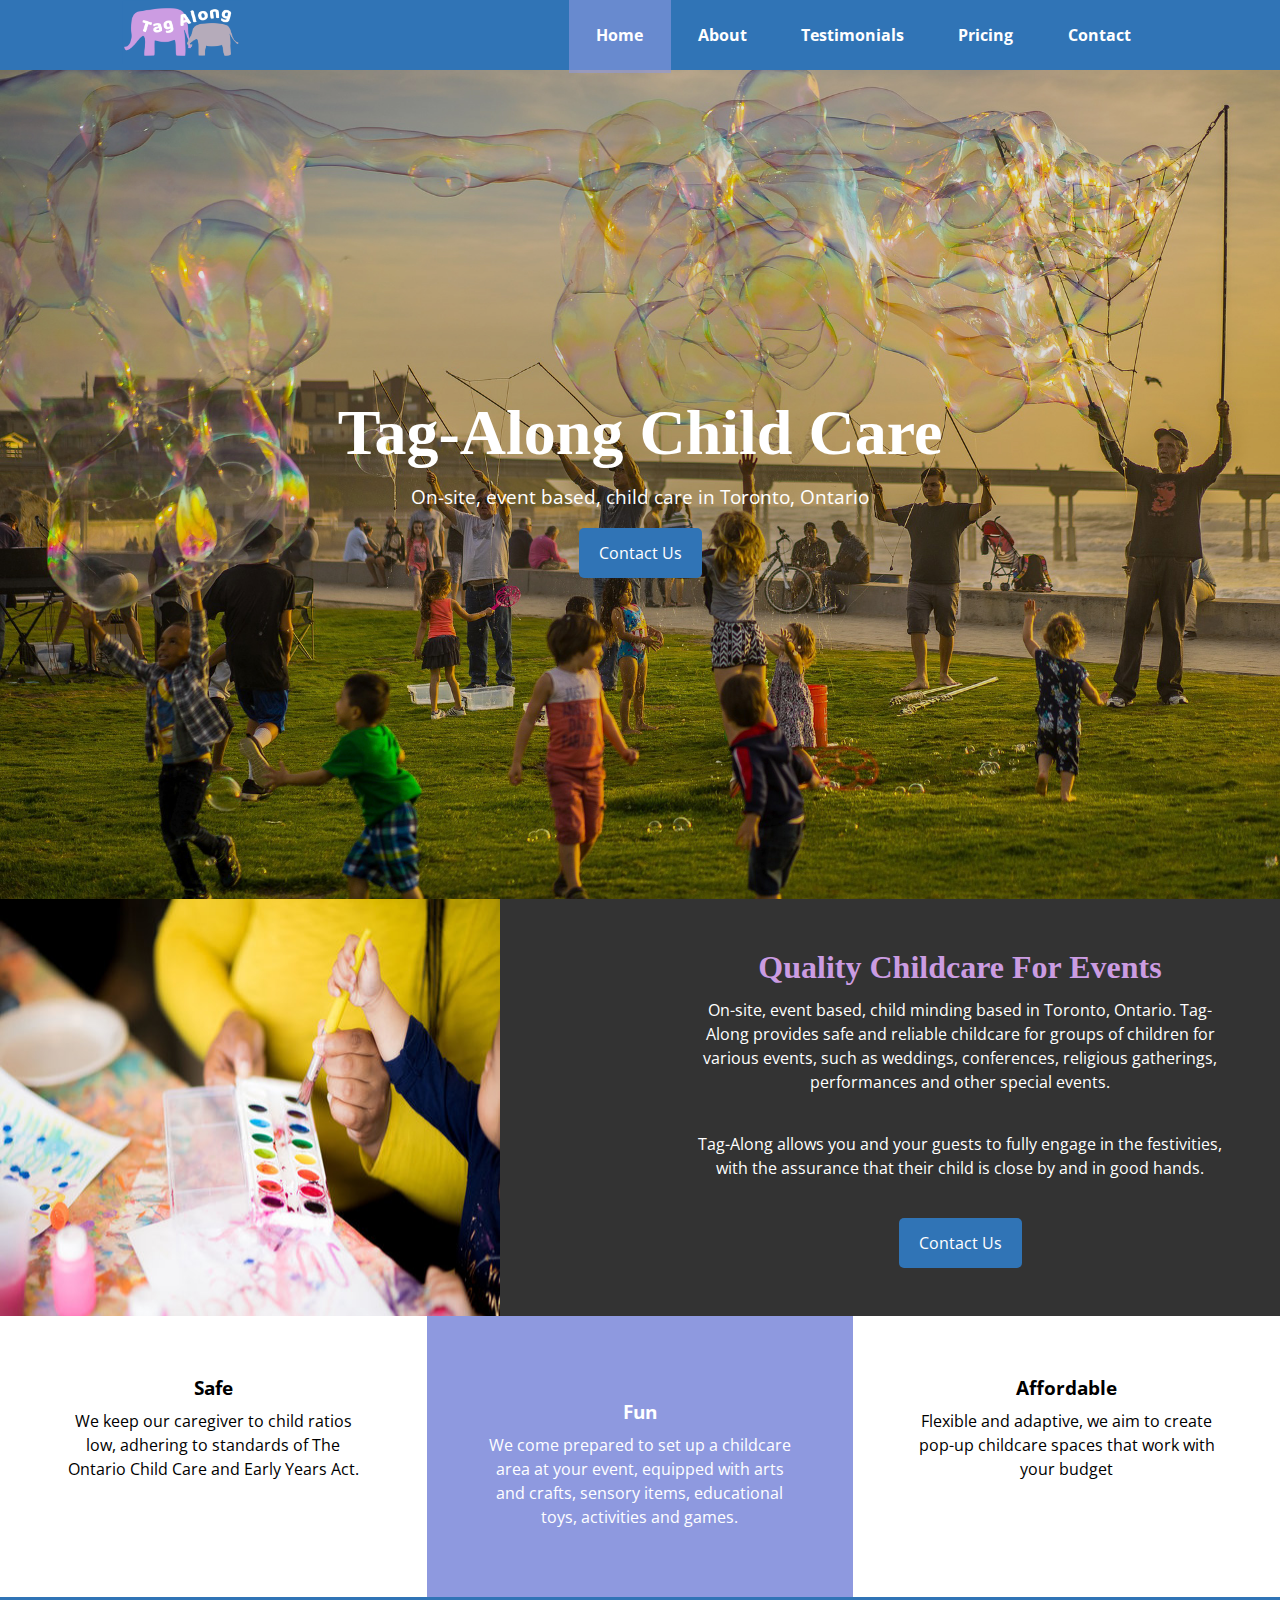
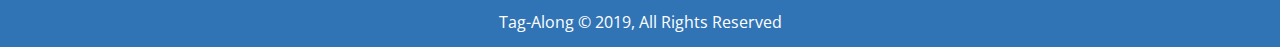
<file: index.html>
<!DOCTYPE html>
<html lang="en">
  <head>
    <meta charset="UTF-8" />
    <meta name="viewport" content="width=device-width, initial-scale=1.0" />
    <meta http-equiv="X-UA-Compatible" content="ie=edge" />
    <link
      rel="stylesheet"
      href="https://use.fontawesome.com/releases/v5.6.3/css/all.css"
      integrity="sha384-UHRtZLI+pbxtHCWp1t77Bi1L4ZtiqrqD80Kn4Z8NTSRyMA2Fd33n5dQ8lWUE00s/"
      crossorigin="anonymous"
    />

    <link
      href="https://fonts.googleapis.com/css?family=Baloo+Bhai|Luckiest+Guy|Open+Sans&display=swap"
      rel="stylesheet"
    />

    <link rel="stylesheet" href="css/styles.css" />
    <link
      rel="stylesheet"
      media="screen and (max-width: 769px)"
      href="css/mobile.css"
    />
    <link rel="shortcut icon" type="image/x-icon" href="favicon.ico" />
    <title>Tag-Along Child Care</title>
  </head>
  <body>
    <nav id="main-nav">
      <div class="wrapper">
        <a href="index.html"
          ><img class="logo" src="img/TagAlong_Logo.png" alt="logo"
        /></a>

        <input type="checkbox" class="toggler" />
        <div class="hamburger"><div></div></div>
        <div class="menu">
          <div>
            <div>
              <ul>
                <li><a class="current" href="index.html">Home</a></li>
                <li><a href="about.html">About</a></li>
                <li><a href="testimonials.html">Testimonials</a></li>
                <li><a href="pricing.html">Pricing</a></li>
                <li><a href="contact.html">Contact</a></li>
              </ul>
            </div>
          </div>
        </div>
      </div>
    </nav>

    <!-- Showcase -->
    <header id="showcase">
      <div class="wrapper">
        <div class="showcase-wrapper">
          <div class="showcase-content">
            <div class="category category-sports">
              <h1 class="l-heading">Tag-Along Child Care</h1>
              <p>
                On-site, event based, child care in Toronto, Ontario
              </p>
            </div>
            <a class="btn btn-primary" href="contact.html"> Contact Us</a>
          </div>
        </div>
      </div>
    </header>

    <!-- Main Content -->

    <section id="home-info" class="bg-dark">
      <div class="info-img"></div>
      <div class="info-content">
        <h2 class="l-heading-2">Quality Childcare For Events</h2>
        <p>
          On-site, event based, child minding based in Toronto, Ontario.
          Tag-Along provides safe and reliable childcare for groups of children
          for various events, such as weddings, conferences, religious
          gatherings, performances and other special events.
        </p>
        <p>
          Tag-Along allows you and your guests to fully engage in the
          festivities, with the assurance that their child is close by and in
          good hands.
        </p>
        <a href="contact.html" class="btn">Contact Us</a>
      </div>
    </section>

    <section id="features">
      <div class="box bg-light">
        <i class="fas fa-band-aid fa-3x"></i>
        <h3>Safe</h3>
        <p>
          We keep our caregiver to child ratios low, adhering to standards of
          The Ontario Child Care and Early Years Act.
        </p>
      </div>
      <div class="box bg-secoundry qfix">
        <i class="fas fa-puzzle-piece fa-3x"></i>
        <h3>Fun</h3>
        <p>
          We come prepared to set up a childcare area at your event, equipped
          with arts and crafts, sensory items, educational toys, activities and
          games.
        </p>
      </div>
      <div class="box bg-light">
        <i class="fas fa-hand-holding-usd fa-3x"></i>
        <h3>Affordable</h3>
        <p>
          Flexible and adaptive, we aim to create pop-up childcare spaces that
          work with your budget
        </p>
      </div>
    </section>

    <!-- Footer -->
    <footer id="main-footer">
      <p>Tag-Along &copy; 2019, All Rights Reserved</p>
    </footer>
  </body>
</html>
</file>
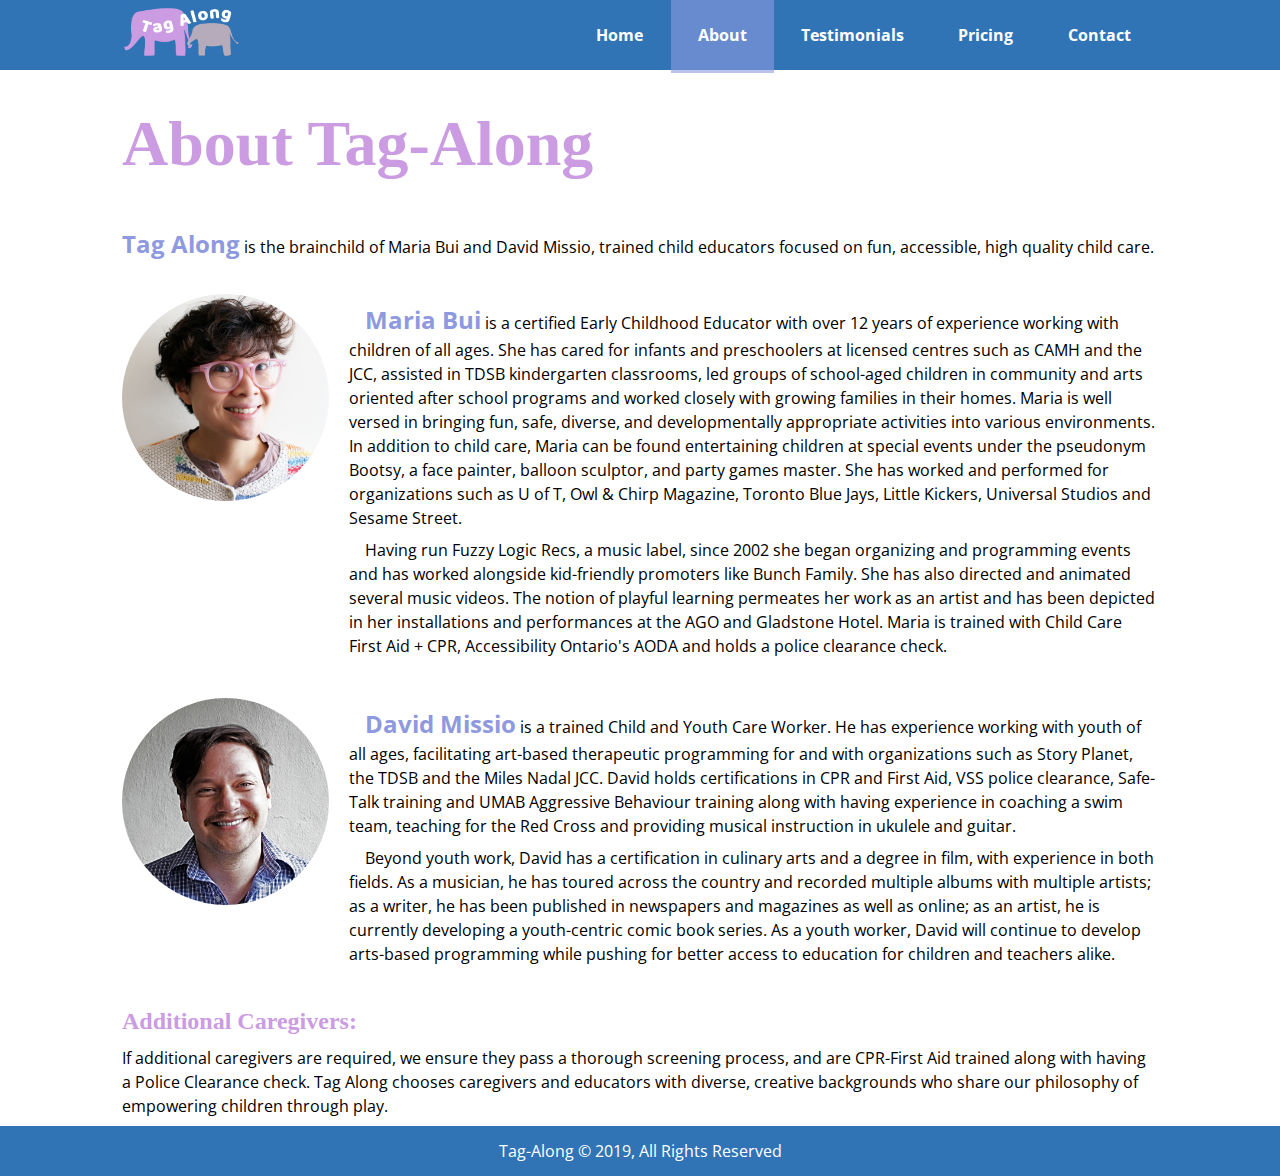
<file: about.html>
<!DOCTYPE html>
<html lang="en">
  <head>
    <meta charset="UTF-8" />
    <meta name="viewport" content="width=device-width, initial-scale=1.0" />
    <meta http-equiv="X-UA-Compatible" content="ie=edge" />
    <link
      rel="stylesheet"
      href="https://use.fontawesome.com/releases/v5.6.3/css/all.css"
      integrity="sha384-UHRtZLI+pbxtHCWp1t77Bi1L4ZtiqrqD80Kn4Z8NTSRyMA2Fd33n5dQ8lWUE00s/"
      crossorigin="anonymous"
    />

    <link
      href="https://fonts.googleapis.com/css?family=Baloo+Bhai|Luckiest+Guy|Open+Sans&display=swap"
      rel="stylesheet"
    />

    <link rel="stylesheet" href="css/styles.css" />
    <link
      rel="stylesheet"
      media="screen and (max-width: 769px)"
      href="css/mobile.css"
    />
    <link rel="shortcut icon" type="image/x-icon" href="favicon.ico" />
    <title>Tag-Along About</title>
  </head>
  <body>
    <nav id="main-nav">
      <div class="wrapper">
        <a href="index.html"
          ><img class="logo" src="img/TagAlong_Logo.png" alt="logo"
        /></a>

        <input type="checkbox" class="toggler" />
        <div class="hamburger"><div></div></div>
        <div class="menu">
          <div>
            <div>
              <ul>
                <li><a href="index.html">Home</a></li>
                <li><a class="current" href="about.html">About</a></li>
                <li><a href="testimonials.html">Testimonials</a></li>
                <li><a href="pricing.html">Pricing</a></li>
                <li><a href="contact.html">Contact</a></li>
              </ul>
            </div>
          </div>
        </div>
      </div>
    </nav>

    <!-- Main Content -->

    <section id="about-info">
      <div class="wrapper">
        <h1 class="l-heading py2">
          About Tag-Along
        </h1>
        <p class="sub-heading">
          <span class="important-text">Tag Along</span> is the brainchild of
          Maria Bui and David Missio, trained child educators focused on fun,
          accessible, high quality child care.
        </p>
        <div class="bio-wrapper">
          <div class="bio-img"><img src="/img/maria-2.png" alt="maria" /></div>
          <div class="bio-text">
            <p>
              <span class="important-text">Maria Bui</span> is a certified Early
              Childhood Educator with over 12 years of experience working with
              children of all ages. She has cared for infants and preschoolers
              at licensed centres such as CAMH and the JCC, assisted in TDSB
              kindergarten classrooms, led groups of school-aged children in
              community and arts oriented after school programs and worked
              closely with growing families in their homes. Maria is well versed
              in bringing fun, safe, diverse, and developmentally appropriate
              activities into various environments. In addition to child care,
              Maria can be found entertaining children at special events under
              the pseudonym Bootsy, a face painter, balloon sculptor, and party
              games master. She has worked and performed for organizations such
              as U of T, Owl & Chirp Magazine, Toronto Blue Jays, Little
              Kickers, Universal Studios and Sesame Street.
            </p>
            <p>
              Having run Fuzzy Logic Recs, a music label, since 2002 she began
              organizing and programming events and has worked alongside
              kid-friendly promoters like Bunch Family. She has also directed
              and animated several music videos. The notion of playful learning
              permeates her work as an artist and has been depicted in her
              installations and performances at the AGO and Gladstone Hotel.
              Maria is trained with Child Care First Aid + CPR, Accessibility
              Ontario's AODA and holds a police clearance check.
            </p>
          </div>
        </div>

        <div class="bio-wrapper">
          <div class="bio-img"><img src="/img/dave-2.png" alt="dave" /></div>
          <div class="bio-text">
            <p>
              <span class="important-text">David Missio</span> is a trained
              Child and Youth Care Worker. He has experience working with youth
              of all ages, facilitating art-based therapeutic programming for
              and with organizations such as Story Planet, the TDSB and the
              Miles Nadal JCC. David holds certifications in CPR and First Aid,
              VSS police clearance, Safe-Talk training and UMAB Aggressive
              Behaviour training along with having experience in coaching a swim
              team, teaching for the Red Cross and providing musical instruction
              in ukulele and guitar.
            </p>
            <p>
              Beyond youth work, David has a certification in culinary arts and
              a degree in film, with experience in both fields. As a musician,
              he has toured across the country and recorded multiple albums with
              multiple artists; as a writer, he has been published in newspapers
              and magazines as well as online; as an artist, he is currently
              developing a youth-centric comic book series. As a youth worker,
              David will continue to develop arts-based programming while
              pushing for better access to education for children and teachers
              alike.
            </p>
          </div>
        </div>
        <h2>Additional Caregivers:</h2>
        <p>
          If additional caregivers are required, we ensure they pass a thorough
          screening process, and are CPR-First Aid trained along with having a
          Police Clearance check. Tag Along chooses caregivers and educators
          with diverse, creative backgrounds who share our philosophy of
          empowering children through play.
        </p>
      </div>
    </section>

    <!-- Footer -->
    <footer id="main-footer">
      <p>Tag-Along &copy; 2019, All Rights Reserved</p>
    </footer>
  </body>
</html>
</file>
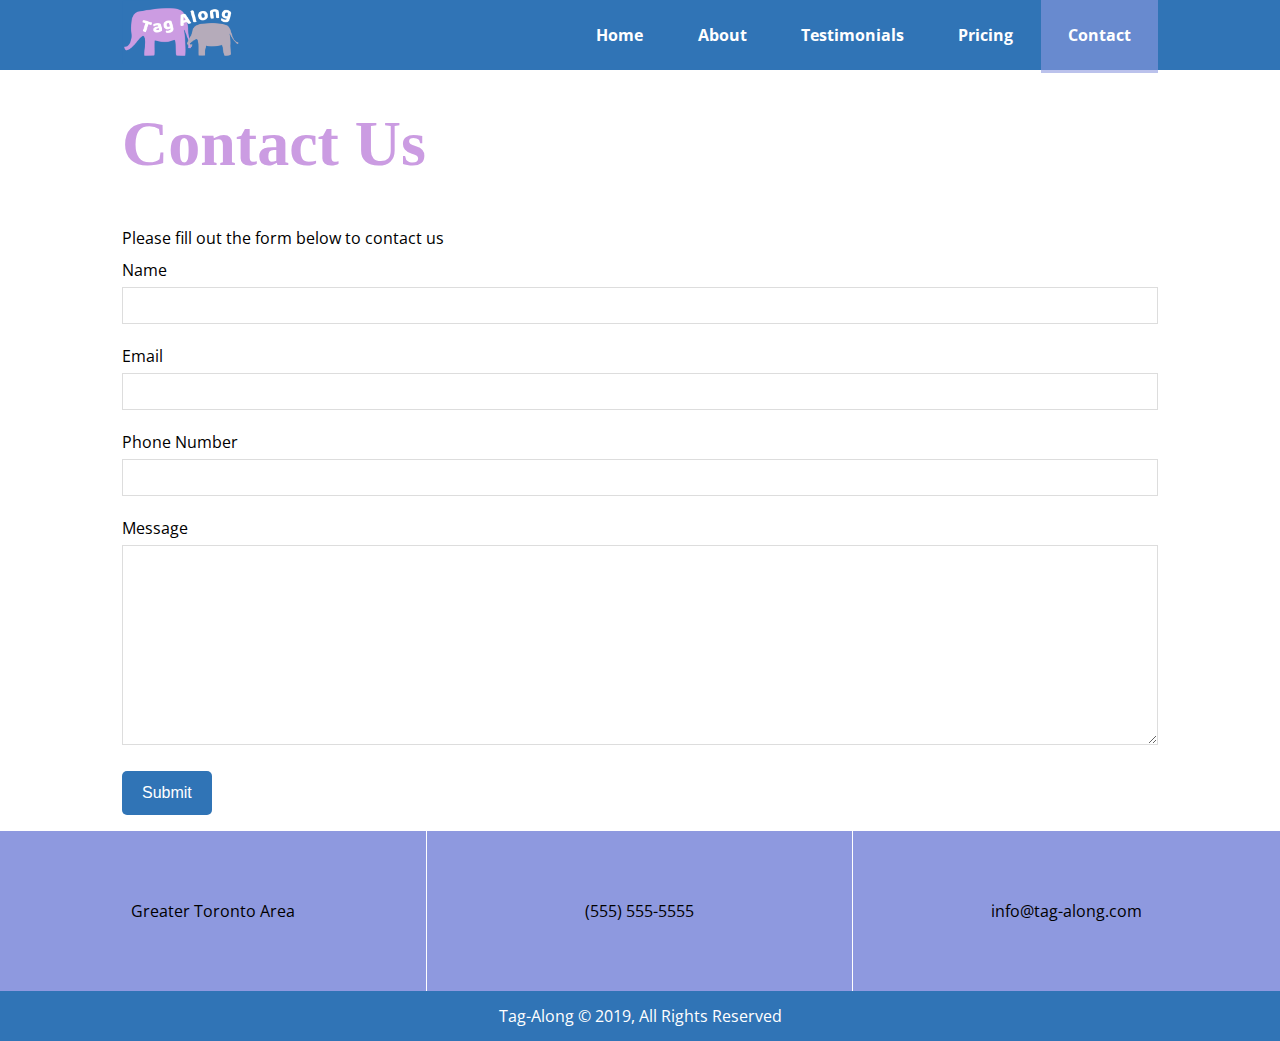
<file: contact.html>
<!DOCTYPE html>
<html lang="en">
  <head>
    <meta charset="UTF-8" />
    <meta name="viewport" content="width=device-width, initial-scale=1.0" />
    <meta http-equiv="X-UA-Compatible" content="ie=edge" />
    <link
      rel="stylesheet"
      href="https://use.fontawesome.com/releases/v5.6.3/css/all.css"
      integrity="sha384-UHRtZLI+pbxtHCWp1t77Bi1L4ZtiqrqD80Kn4Z8NTSRyMA2Fd33n5dQ8lWUE00s/"
      crossorigin="anonymous"
    />

    <link
      href="https://fonts.googleapis.com/css?family=Baloo+Bhai|Luckiest+Guy|Open+Sans&display=swap"
      rel="stylesheet"
    />

    <link rel="stylesheet" href="css/styles.css" />
    <link
      rel="stylesheet"
      media="screen and (max-width: 769px)"
      href="css/mobile.css"
    />
    <link rel="shortcut icon" type="image/x-icon" href="favicon.ico" />
    <title>Tag-Along | Contact</title>
  </head>
  <body>
    <nav id="main-nav">
      <div class="wrapper">
        <a href="index.html"
          ><img class="logo" src="img/TagAlong_Logo.png" alt="logo"
        /></a>

        <input type="checkbox" class="toggler" />
        <div class="hamburger"><div></div></div>
        <div class="menu">
          <div>
            <div>
              <ul>
                <li><a href="index.html">Home</a></li>
                <li><a href="about.html">About</a></li>
                <li><a href="testimonials.html">Testimonials</a></li>
                <li><a href="pricing.html">Pricing</a></li>
                <li><a class="current" href="contact.html">Contact</a></li>
              </ul>
            </div>
          </div>
        </div>
      </div>
    </nav>

    <!-- Main Contact Info -->
    <section id="contact-form" class="py-3">
      <div class="wrapper">
        <h1 class="l-heading py2">
          <span class="text-primary">Contact</span> Us
        </h1>
        <p>Please fill out the form below to contact us</p>
        <form action="process.php">
          <div class="form-group">
            <label for="name">Name</label>
            <input type="text" name="name" id="name" />
          </div>
          <div class="form-group">
            <label for="email">Email</label>
            <input type="email" name="email" id="email" />
          </div>
          <div class="form-group">
            <label for="phone">Phone Number</label>
            <input type="phone" name="phone" id="phone" />
          </div>
          <div class="form-group">
            <label for="message">Message</label>
            <textarea name="message" id="message"></textarea>
          </div>
          <button type="submit" class="btn">Submit</button>
        </form>
      </div>
    </section>

    <section id="contact-info">
      <div class="box-wrapper">
        <div class="box">
          <i class="fas fa-map-marker-alt fa-2x"></i>
          <p>Greater Toronto Area</p>
        </div>
        <div class="box">
          <i class="fas fa-phone fa-2x"></i>
          <p>(555) 555-5555</p>
        </div>
        <div class="box">
          <i class="fas fa-envelope fa-2x"></i>
          <p>info@tag-along.com</p>
        </div>
      </div>
    </section>

    <!-- Footer -->
    <footer id="main-footer">
      <p>Tag-Along &copy; 2019, All Rights Reserved</p>
    </footer>
  </body>
</html>
</file>
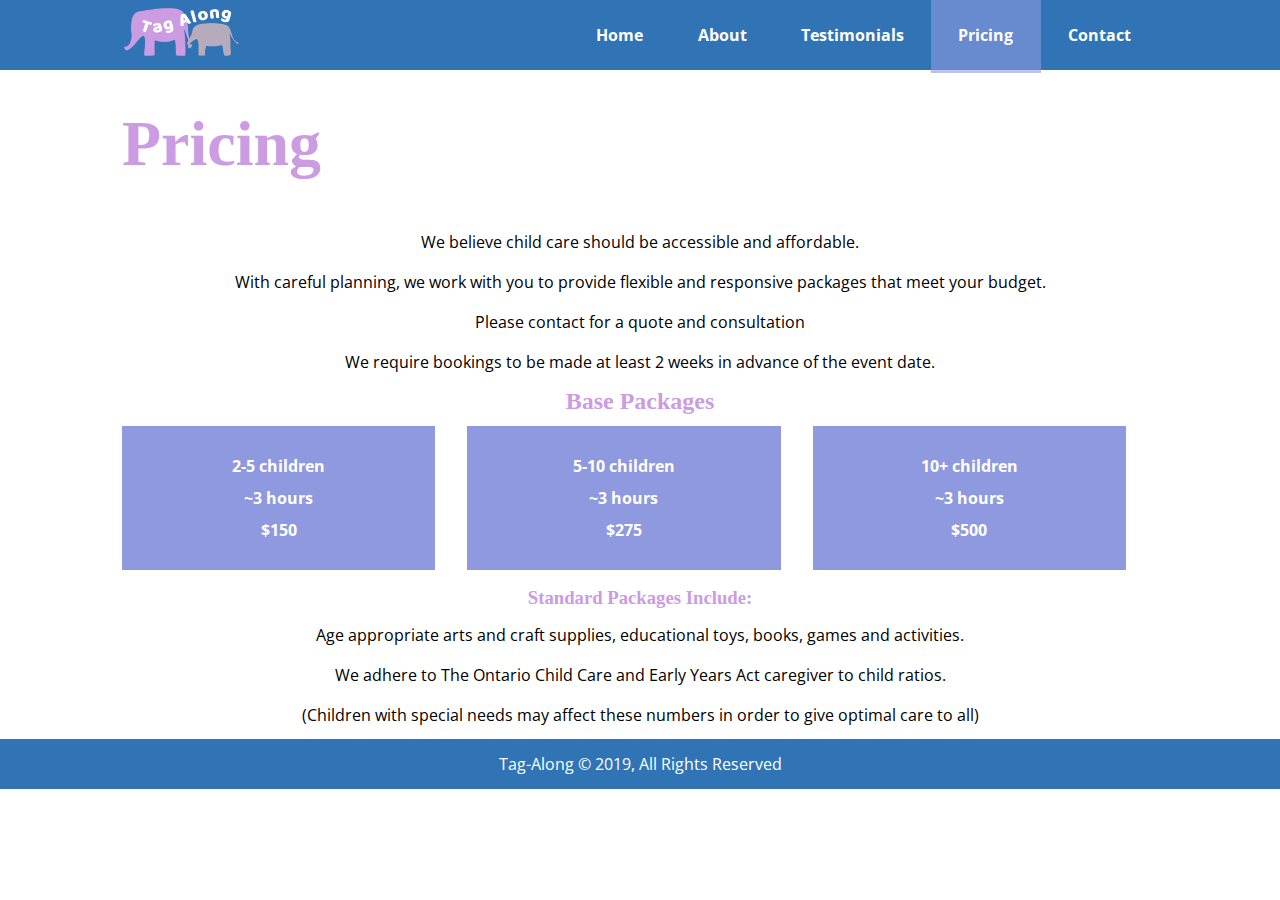
<file: pricing.html>
<!DOCTYPE html>
<html lang="en">
  <head>
    <meta charset="UTF-8" />
    <meta name="viewport" content="width=device-width, initial-scale=1.0" />
    <meta http-equiv="X-UA-Compatible" content="ie=edge" />
    <link
      rel="stylesheet"
      href="https://use.fontawesome.com/releases/v5.6.3/css/all.css"
      integrity="sha384-UHRtZLI+pbxtHCWp1t77Bi1L4ZtiqrqD80Kn4Z8NTSRyMA2Fd33n5dQ8lWUE00s/"
      crossorigin="anonymous"
    />

    <link
      href="https://fonts.googleapis.com/css?family=Baloo+Bhai|Luckiest+Guy|Open+Sans&display=swap"
      rel="stylesheet"
    />

    <link rel="stylesheet" href="css/styles.css" />
    <link
      rel="stylesheet"
      media="screen and (max-width: 769px)"
      href="css/mobile.css"
    />
    <link rel="shortcut icon" type="image/x-icon" href="favicon.ico" />
    <title>Tag-Along Pricing</title>
  </head>
  <body>
    <nav id="main-nav">
      <div class="wrapper">
        <a href="index.html"
          ><img class="logo" src="img/TagAlong_Logo.png" alt="logo"
        /></a>

        <input type="checkbox" class="toggler" />
        <div class="hamburger"><div></div></div>
        <div class="menu">
          <div>
            <div>
              <ul>
                <li><a href="index.html">Home</a></li>
                <li><a href="about.html">About</a></li>
                <li><a href="testimonials.html">Testimonials</a></li>
                <li><a class="current" href="pricing.html">Pricing</a></li>
                <li><a href="contact.html">Contact</a></li>
              </ul>
            </div>
          </div>
        </div>
      </div>
    </nav>

    <section id="pricing-info">
      <div class="wrapper">
        <h1 class="l-heading py2">Pricing</h1>
        <p>We believe child care should be accessible and affordable.</p>

        <p>
          With careful planning, we work with you to provide flexible and
          responsive packages that meet your budget.
        </p>

        <p>Please contact for a quote and consultation</p>
        <p>
          We require bookings to be made at least 2 weeks in advance of the
          event date.
        </p>
        <h2>Base Packages</h2>
        <div class="box-wrapper">
          <div class="box">
            <i class="fas fa-user-alt fa-2x"></i>
            <p class="price-text">
              2-5 children
              <br />
              ~3 hours
              <br />
              $150
            </p>
          </div>
          <div class="box">
            <i class="fas fa-user-friends fa-2x"></i>
            <p class="price-text">
              5-10 children
              <br />
              ~3 hours
              <br />
              $275
            </p>
          </div>
          <div class="box">
            <i class="fas fa-users fa-2x"></i>
            <p class="price-text">
              10+ children
              <br />
              ~3 hours
              <br />
              $500
            </p>
          </div>
        </div>
        <h3>Standard Packages Include:</h3>
        <p>
          Age appropriate arts and craft supplies, educational toys, books,
          games and activities.
        </p>

        <p>
          We adhere to The Ontario Child Care and Early Years Act caregiver to
          child ratios.
        </p>

        <p>
          (Children with special needs may affect these numbers in order to give
          optimal care to all)
        </p>
      </div>
    </section>

    <!-- Footer -->
    <footer id="main-footer">
      <p>Tag-Along &copy; 2019, All Rights Reserved</p>
    </footer>
  </body>
</html>
</file>
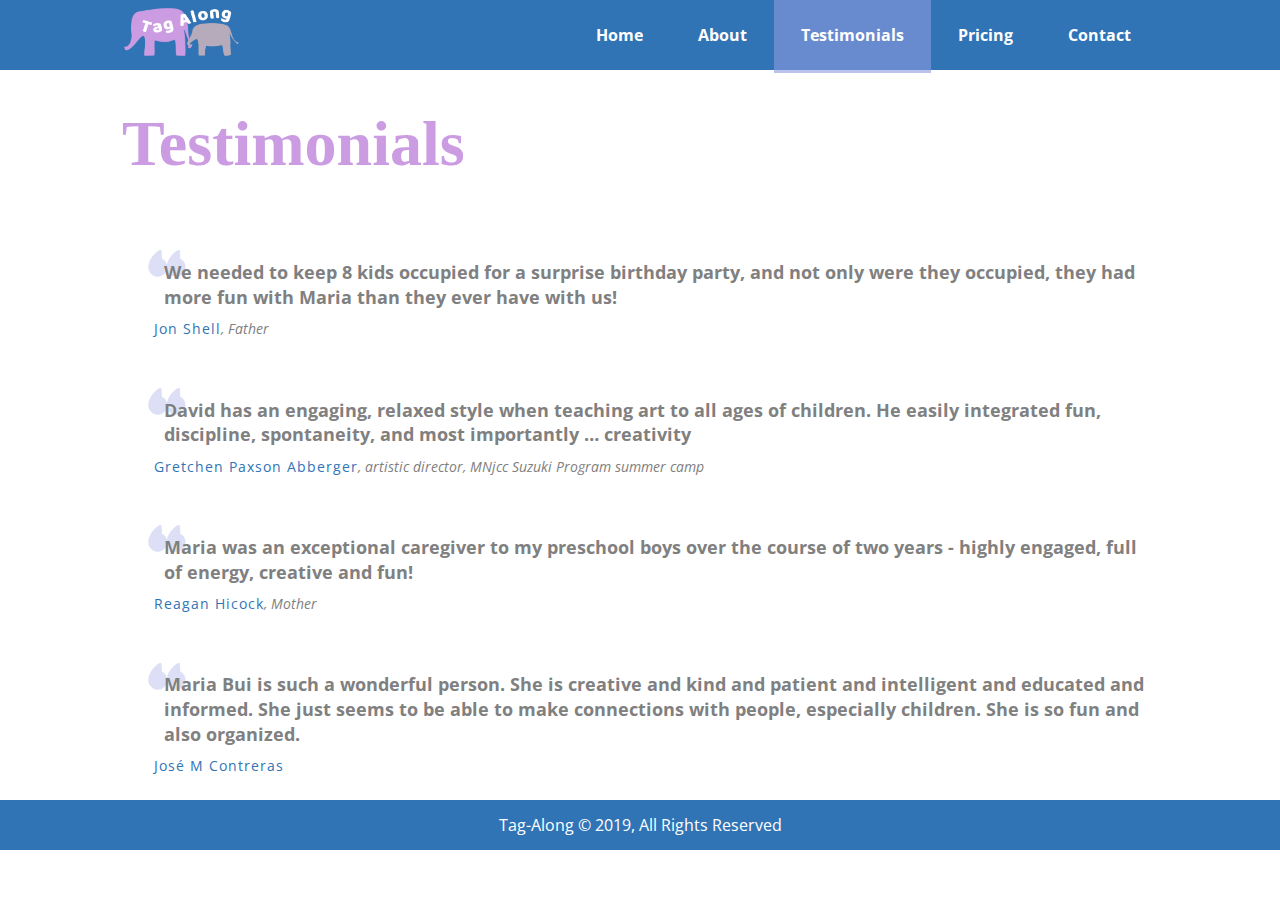
<file: testimonials.html>
<!DOCTYPE html>
<html lang="en">
  <head>
    <meta charset="UTF-8" />
    <meta name="viewport" content="width=device-width, initial-scale=1.0" />
    <meta http-equiv="X-UA-Compatible" content="ie=edge" />
    <link
      rel="stylesheet"
      href="https://use.fontawesome.com/releases/v5.6.3/css/all.css"
      integrity="sha384-UHRtZLI+pbxtHCWp1t77Bi1L4ZtiqrqD80Kn4Z8NTSRyMA2Fd33n5dQ8lWUE00s/"
      crossorigin="anonymous"
    />

    <link
      href="https://fonts.googleapis.com/css?family=Baloo+Bhai|Luckiest+Guy|Open+Sans&display=swap"
      rel="stylesheet"
    />

    <link rel="stylesheet" href="css/styles.css" />
    <link
      rel="stylesheet"
      media="screen and (max-width: 769px)"
      href="css/mobile.css"
    />
    <link rel="shortcut icon" type="image/x-icon" href="favicon.ico" />
    <title>Tag-Along Testimonials</title>
  </head>
  <body>
    <nav id="main-nav">
      <div class="wrapper">
        <a href="index.html"
          ><img class="logo" src="img/TagAlong_Logo.png" alt="logo"
        /></a>

        <input type="checkbox" class="toggler" />
        <div class="hamburger"><div></div></div>
        <div class="menu">
          <div>
            <div>
              <ul>
                <li><a href="index.html">Home</a></li>
                <li><a href="about.html">About</a></li>
                <li>
                  <a class="current" href="testimonials.html">Testimonials</a>
                </li>
                <li><a href="pricing.html">Pricing</a></li>
                <li><a href="contact.html">Contact</a></li>
              </ul>
            </div>
          </div>
        </div>
      </div>
    </nav>
    <section id="quotes">
      <div class="wrapper">
        <h1 class="l-heading py2">Testimonials</h1>
        <div class="quote-wrapper">
          <div class="person"><i class="fas fa-user-circle fa-2x"></i></div>
          <blockquote>
            <p>
              We needed to keep 8 kids occupied for a surprise birthday party,
              and not only were they occupied, they had more fun with Maria than
              they ever have with us!
            </p>
            <cite><span>Jon Shell</span>, Father</cite>
          </blockquote>
        </div>
        <div class="quote-wrapper">
          <div class="person"><i class="fas fa-user-circle fa-2x"></i></div>
          <blockquote>
            <p>
              David has an engaging, relaxed style when teaching art to all ages
              of children. He easily integrated fun, discipline, spontaneity,
              and most importantly … creativity
            </p>
            <cite
              ><span>Gretchen Paxson Abberger</span>, artistic director, MNjcc
              Suzuki Program summer camp</cite
            >
          </blockquote>
        </div>
        <div class="quote-wrapper">
          <div class="person"><i class="fas fa-user-circle fa-2x"></i></div>
          <blockquote>
            <p>
              Maria was an exceptional caregiver to my preschool boys over the
              course of two years - highly engaged, full of energy, creative and
              fun!
            </p>
            <cite><span>Reagan Hicock</span>, Mother</cite>
          </blockquote>
        </div>
        <div class="quote-wrapper">
          <div class="person"><i class="fas fa-user-circle fa-2x"></i></div>
          <blockquote>
            <p>
              Maria Bui is such a wonderful person. She is creative and kind and
              patient and intelligent and educated and informed. She just seems
              to be able to make connections with people, especially children.
              She is so fun and also organized.
            </p>
            <cite><span>José M Contreras</span></cite>
          </blockquote>
        </div>
      </div>
    </section>
    <!-- Footer -->
    <footer id="main-footer">
      <p>Tag-Along &copy; 2019, All Rights Reserved</p>
    </footer>
  </body>
</html>
</file>
<file: css/styles.css>
:root {
	--primary-color: #3074b6;
	--secoundry-color: #8e99df;
	--secoundry-color-trans: rgb(142, 153, 223, 0.6);
	--thrid-color: #cb9ce2;
	--light-color: #f3f3f3;
	--dark-color: #333;
	--max-width: 1100px;
}

* {
	margin: 0;
	padding: 0;
	-webkit-box-sizing: border-box;
	box-sizing: border-box;
}

body {
	font-family: 'Open Sans', sans-serif;
	line-height: 1.5;
}

p {
	margin: 0.5rem 0;
}

a {
	color: #333;
	text-decoration: none;
}

ul {
	list-style: none;
}

img {
	width: 100%;
}

h1,
h2,
h3,
h4,
h5,
h6 {
	font-family: 'Baloo Bhai', cursive;
	margin-bottom: 0.55rem;
	line-height: 1.3;
	color: var(--thrid-color);
}

/* Utilities */
.wrapper {
	max-width: var(--max-width);
	margin: auto;
	padding: 0 2rem;
}

.btn {
	display: inline-block;
	font-size: 1rem;
	color: #fff;
	background: var(--primary-color);
	padding: 13px 20px;
	border: none;
	cursor: pointer;
	border-radius: 5px;
}

.btn-light {
	background: var(--light-color);
}

.btn-primary {
	background: var(--primary-color);
}
.btn-secoundry {
	background: var(--secoundry-color);
}

.btn-block {
	display: block;
	width: 100%;
	text-align: center;
}

.btn:hover {
	background: var(--secoundry-color);
	color: #fff;
}

.bg-dark {
	background: var(--dark-color);
	color: #fff;
}

.bg-primary {
	background: var(--primary-color);
	color: #fff;
}

.bg-secoundry {
	background: var(--secoundry-color);
	color: #fff;
}

.py1 {
	padding: 1.5rem 0;
}

.py2 {
	padding: 2rem 0;
}

.py3 {
	padding: 3rem 0;
}

.p1 {
	padding: 1.5rem;
}

.p2 {
	padding: 3rem;
}

.p3 {
	padding: 3rem;
}

.l-heading {
	font-size: 4rem;
}

.l-heading-2 {
	font-size: 2rem;
}

.list li {
	padding: 0.5rem;
	border-bottom: #555 dotted 1px;
}

/*Top Nav  */
#main-nav input {
	display: none;
}
#main-nav {
	background: var(--primary-color);
	position: -webkit-sticky;
	position: sticky;
	top: 0;
	z-index: 2;
}

#main-nav .wrapper {
	display: -ms-grid;
	display: grid;
	-ms-grid-columns: 6fr 3fr 2fr;
	grid-template-columns: 6fr 3fr 2fr;
	-webkit-box-align: center;
	-ms-flex-align: center;
	align-items: center;
}

#main-nav .logo {
	width: 120px;
}

#main-nav ul {
	justify-self: end;
	display: -webkit-box;
	display: -ms-flexbox;
	display: flex;
}

#main-nav ul li a {
	padding: 1.7rem;
	font-weight: bold;
	color: #fff;
}

#main-nav ul li a.current {
	background: var(--secoundry-color-trans);
	color: #fff;
}

#main-nav ul li a:hover {
	background: var(--secoundry-color);
}

/* Showcase */

#showcase {
	color: #fff;
	background: #333;
	padding: 2rem;
	position: relative;
}

#showcase:before {
	content: '';
	background: url('../img/bubbles_darkened.jpg') no-repeat center center/cover;
	position: absolute;
	top: 0;
	left: 0;
	width: 100%;
	height: 100%;
}

#showcase .showcase-wrapper {
	display: -webkit-box;
	display: -ms-flexbox;
	display: flex;
	-webkit-box-pack: center;
	-ms-flex-pack: center;
	justify-content: center;
	-webkit-box-align: center;
	-ms-flex-align: center;
	align-items: center;
	height: 85vh;
}

#showcase .showcase-content {
	z-index: 1;
	padding: 1rem;
	border-radius: 10px;
	text-align: center;
}

#showcase .showcase-content h1 {
	color: #fff;
}

#showcase .showcase-content p {
	font-size: 1.2rem;
	margin-bottom: 1rem;
}

#home-info {
	display: -ms-grid;
	display: grid;
	grid-template-columns: repeat(2, 1fr);
}

#home-info .info-img {
	width: 100%;
	background: url('../img/rsz_1rsz_paint.jpg') no-repeat;
}

#home-info .info-content {
	text-align: center;
	padding: 3rem;
	overflow: hidden;
}

#home-info .info-content p {
	padding-bottom: 30px;
}
#features {
	display: -ms-grid;
	display: grid;
	-ms-grid-columns: (1fr) [3];
	grid-template-columns: repeat(3, 1fr);
}

#features h3 {
	color: inherit;
	font-family: 'Open Sans', sans-serif;
}

.box {
	padding: 3.75rem;
	text-align: center;
}

.box i {
	margin-bottom: 10px;
}
.box-wrapper {
	display: -ms-grid;
	display: grid;
	-ms-grid-columns: (1fr) [3];
	grid-template-columns: repeat(3, 1fr);
}

/* Contact Form */
#contact-form {
	margin-bottom: 1rem;
}

#contact-form .form-group {
	margin-bottom: 20px;
}

#contact-form label {
	display: block;
	margin-bottom: 5px;
}

#contact-form input,
#contact-form textarea {
	width: 100%;
	padding: 10px;
	border: 1px #ddd solid;
}

#contact-form textarea {
	height: 200px;
}

#contact-form input:focus,
#contact-form textarea:focus {
	outline: none;
	border-color: #f7c08a;
}
#contact-info .box {
	border-right: 1px solid #fff;
	background: var(--secoundry-color);
}

#contact-info .box:last-child {
	border-right: none;
}
/* Footer */

#main-footer {
	text-align: center;
	background: var(--primary-color);
	color: #fff;
	padding: 5px;
}

.quote-wrapper {
	display: -webkit-box;
	display: -ms-flexbox;
	display: flex;
	-webkit-box-pack: center;
	-ms-flex-pack: center;
	justify-content: center;
	padding: 1.5rem 0;
}

.quote-wrapper .person i {
	color: var(--primary-color);
	padding: 1rem;
	color: var(--secoundry-color);
	opacity: 0.3;
}

.quote-wrapper blockquote {
	border: 0;
	margin: 0;
	padding: 0;
	background: none;
	color: gray;
	font-size: 1rem;
	line-height: 1.4;
	margin: 0;
	position: relative;
	text-shadow: 0 1px white;
}

.quote-wrapper blockquote * {
	-webkit-box-sizing: border-box;
	box-sizing: border-box;
}
.quote-wrapper blockquote p {
	font-size: 1.1rem;
	margin: 10px;
	font-weight: bold;
}

.quote-wrapper blockquote p:first-child:before {
	content: '\201C';
	color: var(--secoundry-color);
	font-size: 5rem;
	opacity: 0.3;
	position: absolute;
	top: -0.8rem;
	left: -0.3rem;
	text-shadow: none;
	z-index: -300;
	font-family: 'Luckiest Guy', cursive;
}

.quote-wrapper cite {
	color: gray;
	display: block;
	font-size: 0.9rem;
}

.quote-wrapper cite span {
	color: var(--primary-color);
	font-size: 0.9rem;
	font-style: normal;
	letter-spacing: 1px;
}
#pricing-info .wrapper {
	text-align: center;
}

#pricing-info p {
	line-height: 2;
	font-size: 1rem;
}

#pricing-info .box {
	border-right: 2rem solid #fff;
	background: var(--secoundry-color);
	color: #fff;
	padding: 1rem;
	margin-bottom: 1rem;
}
#pricing-info h1 {
	text-align: left;
}

#pricing-info .box p {
	font-weight: bold;
	font-size: 1rem;
}

#about-info .bio-wrapper {
	display: -ms-grid;
	display: grid;
	-ms-grid-columns: (1fr) [5];
	grid-template-columns: repeat(5, 1fr);
	margin-bottom: 2rem;
}

#about-info .sub-heading {
	margin-bottom: 2rem;
}

#about-info img {
	height: auto;
	border-radius: 50%;
}
#about-info .bio-text {
	-ms-grid-column: 2;
	-ms-grid-column-span: 5;
	grid-column: 2 / span 5;
}

#about-info .important-text {
	color: var(--secoundry-color);
	font-size: 1.5rem;
	font-weight: bold;
}
#about-info .bio-text p {
	text-indent: 1rem;
	margin-left: 20px;
}

.qfix i {
	margin-left: 11px;
}

@media (max-width: 800px) {
	#home-info .info-img {
		display: none;
	}
	#home-info .info-content {
		-ms-grid-column: 1;
		-ms-grid-column-span: 2;
		grid-column: 1 / span 2;
	}
	#features {
		-ms-grid-columns: 1fr;
		grid-template-columns: 1fr;
	}

	#features .box {
		padding: 1.5rem;
	}
	.l-heading {
		font-size: 3rem;
	}

	#showcase .showcase-wrapper {
		height: auto;
	}
}

@media (max-width: 500px) {
	#pricing-info {
		-ms-grid-columns: 1fr;
		grid-template-columns: 1fr;
	}
	.box-wrapper {
		-ms-grid-columns: 1fr;
		grid-template-columns: 1fr;
	}

	#pricing-info .box {
		border: none;
	}
	#contact-info .box {
		margin-bottom: 0.1rem;
		padding: 1rem;
	}
}
</file>
<file: css/mobile.css>
#main-nav input {
	display: block;
}
#main-nav .wrapper {
	position: fixed;
	top: 0;
	left: 0;
	z-index: 1;
	background: var(--primary-color);
	width: 100%;
}

#main-nav .wrapper .toggler {
	position: absolute;
	top: 0;
	right: 0;
	z-index: 4;
	cursor: pointer;
	width: 50px;
	height: 50px;
	opacity: 0;
}

#main-nav .wrapper .hamburger {
	position: absolute;
	top: 0;
	right: 0;
	z-index: 1;
	width: 60px;
	height: 60px;
	padding: 1rem;
	background: var(--primary-color);
	display: -webkit-box;
	display: -ms-flexbox;
	display: flex;
	-webkit-box-align: center;
	-ms-flex-align: center;
	align-items: center;
	-webkit-box-pack: center;
	-ms-flex-pack: center;
	justify-content: center;
}

/* Hamburger Middle Line */
#main-nav .wrapper .hamburger div {
	position: relative;
	-webkit-box-flex: 0;
	-ms-flex: none;
	flex: none;
	width: 100%;
	height: 2px;
	background: #fff;
	display: -webkit-box;
	display: -ms-flexbox;
	display: flex;
	-webkit-box-align: center;
	-ms-flex-align: center;
	align-items: center;
	-webkit-box-pack: center;
	-ms-flex-pack: center;
	justify-content: center;
	-webkit-transition: all 0.4s ease;
	-o-transition: all 0.4s ease;
	transition: all 0.4s ease;
}

/* Hamburger Middle Line */
#main-nav .wrapper .hamburger div:before,
#main-nav .wrapper .hamburger div:after {
	content: '';
	position: absolute;
	z-index: 1;
	top: -10px;
	width: 100%;
	height: 2px;
	background: inherit;
}

#main-nav .wrapper .hamburger div:after {
	top: 10px;
}

/* Toogler animation */

#main-nav .wrapper .toggler:checked + .hamburger > div {
	-webkit-transform: rotate(135deg);
	-ms-transform: rotate(135deg);
	transform: rotate(135deg);
}

#main-nav .wrapper .toggler:checked + .hamburger > div:before,
#main-nav .wrapper .toggler:checked + .hamburger > div:after {
	top: 0;
	-webkit-transform: rotate(90deg);
	-ms-transform: rotate(90deg);
	transform: rotate(90deg);
}

/* rotate on hover */
#main-nav .wrapper .toggler:checked:hover + .hamburger > div {
	-webkit-transform: rotate(225deg);
	-ms-transform: rotate(225deg);
	transform: rotate(225deg);
}

#main-nav .wrapper .toggler:checked ~ .menu {
	visibility: visible;
	background: var(--secoundry-color-trans);
}

#main-nav .wrapper .toggler:checked ~ .menu > div {
	-webkit-transform: scale(1);
	-ms-transform: scale(1);
	transform: scale(1);
	-webkit-transition-duration: var(--menu-speed);
	-o-transition-duration: var(--menu-speed);
	transition-duration: var(--menu-speed);
}

#main-nav .wrapper .toggler:checked ~ .menu > div > div {
	opacity: 1;
	-webkit-transition: opacity 0.4s ease 0.4s;
	-o-transition: opacity 0.4s ease 0.4s;
	transition: opacity 0.4s ease 0.4s;
}

#main-nav .wrapper .menu {
	position: fixed;
	top: 0;
	left: 0;
	width: 100%;
	height: 100%;
	overflow: hidden;
	display: -webkit-box;
	display: -ms-flexbox;
	display: flex;
	-webkit-box-align: center;
	-ms-flex-align: center;
	align-items: center;
	-webkit-box-pack: center;
	-ms-flex-pack: center;
	justify-content: center;
	visibility: hidden;
}

#main-nav .wrapper .menu > div {
	background: rgb(48, 116, 182, 0.9);
	width: 200vw;
	height: 300vw;
	display: -webkit-box;
	display: -ms-flexbox;
	display: flex;
	-webkit-box-align: center;
	-ms-flex-align: center;
	align-items: center;
	-webkit-box-pack: center;
	-ms-flex-pack: center;
	justify-content: center;
	border-radius: 50%;
	-webkit-box-flex: 0;
	-ms-flex: none;
	flex: none;
}

#main-nav .wrapper .menu > div > div {
	text-align: center;
	max-width: 90vw;
	max-height: 100vh;
	opacity: 0;
	-webkit-transition: opacity 0.4s ease;
	-o-transition: opacity 0.4s ease;
	transition: opacity 0.4s ease;
}

#main-nav ul {
	-webkit-box-orient: vertical;
	-webkit-box-direction: normal;
	-ms-flex-direction: column;
	flex-direction: column;
}

#main-nav .wrapper .menu > div > div ul li {
	list-style: none;
	color: #fff;
	font-size: 1.5rem;
	padding: 1rem;
}

#main-nav .wrapper .menu > div > div ul li a {
	color: inherit;
	text-decoration: none;
	-webkit-transition: color 0.4s ease;
	-o-transition: color 0.4s ease;
	transition: color 0.4s ease;
}

#main-nav .wrapper .menu > div > div ul li a:hover {
	color: var(--secondry-color);
}

#main-nav ul li a.current {
	background: none;
	color: #fff;
}

#showcase,
#about-info,
#quotes,
#pricing-info,
#contact-form {
	padding-top: 50px;
}

.l-heading {
	font-size: 2.5rem;
}

#showcase {
	padding: 50px 0 0 0;
}

#main-nav ul li a:hover {
	background: none;
}
</file>
